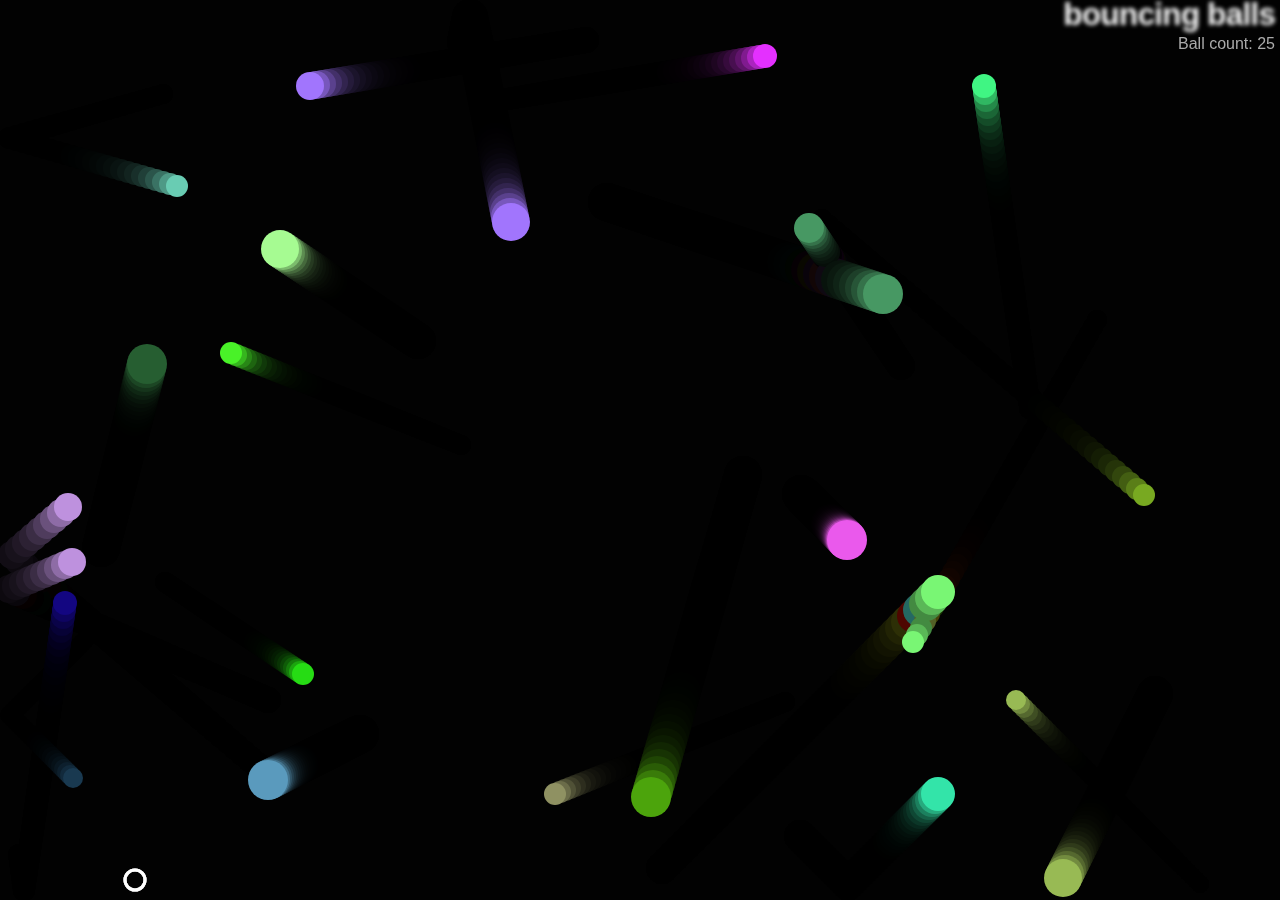
<file: bounceBall/index.html>
<!DOCTYPE html>
<html lang="en-US">
  <head>
    <meta charset="utf-8">
    <meta name="viewport" content="width=device-width">
    <title>Bouncing balls</title>
    <link rel="stylesheet" href="style.css">
  </head>

  <body>
    <h1>bouncing balls</h1>
    <canvas></canvas>

    <script src="main.js"></script>
  </body>
</html>
</file>
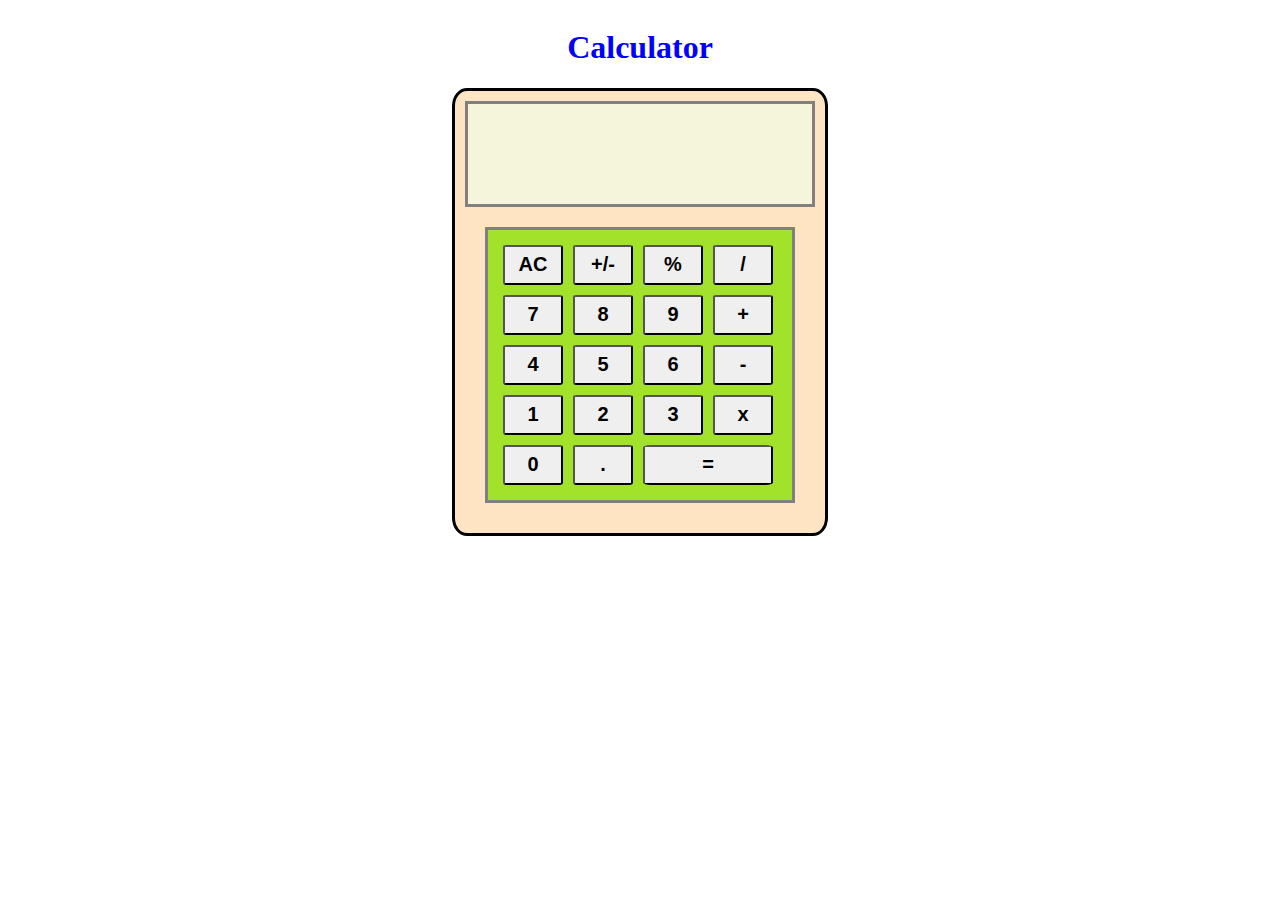
<file: calculator/index.html>
<!DOCTYPE html>
<html lang="en">
<head>
    <meta charset="UTF-8">
    <meta name="viewport" content="width=device-width, initial-scale=1.0">
    <title>Calculator</title>
    <link rel="stylesheet" href="style.css" type="text/css">
    <script src="./calculator.js" defer="defer"></script>
</head>
<body>
    <h1>Calculator</h1>
    <div class="calculator">
        <div class="display">


        </div>

        <div class="buttonContainer">


        </div>


    </div>
</body>
</html>
</file>
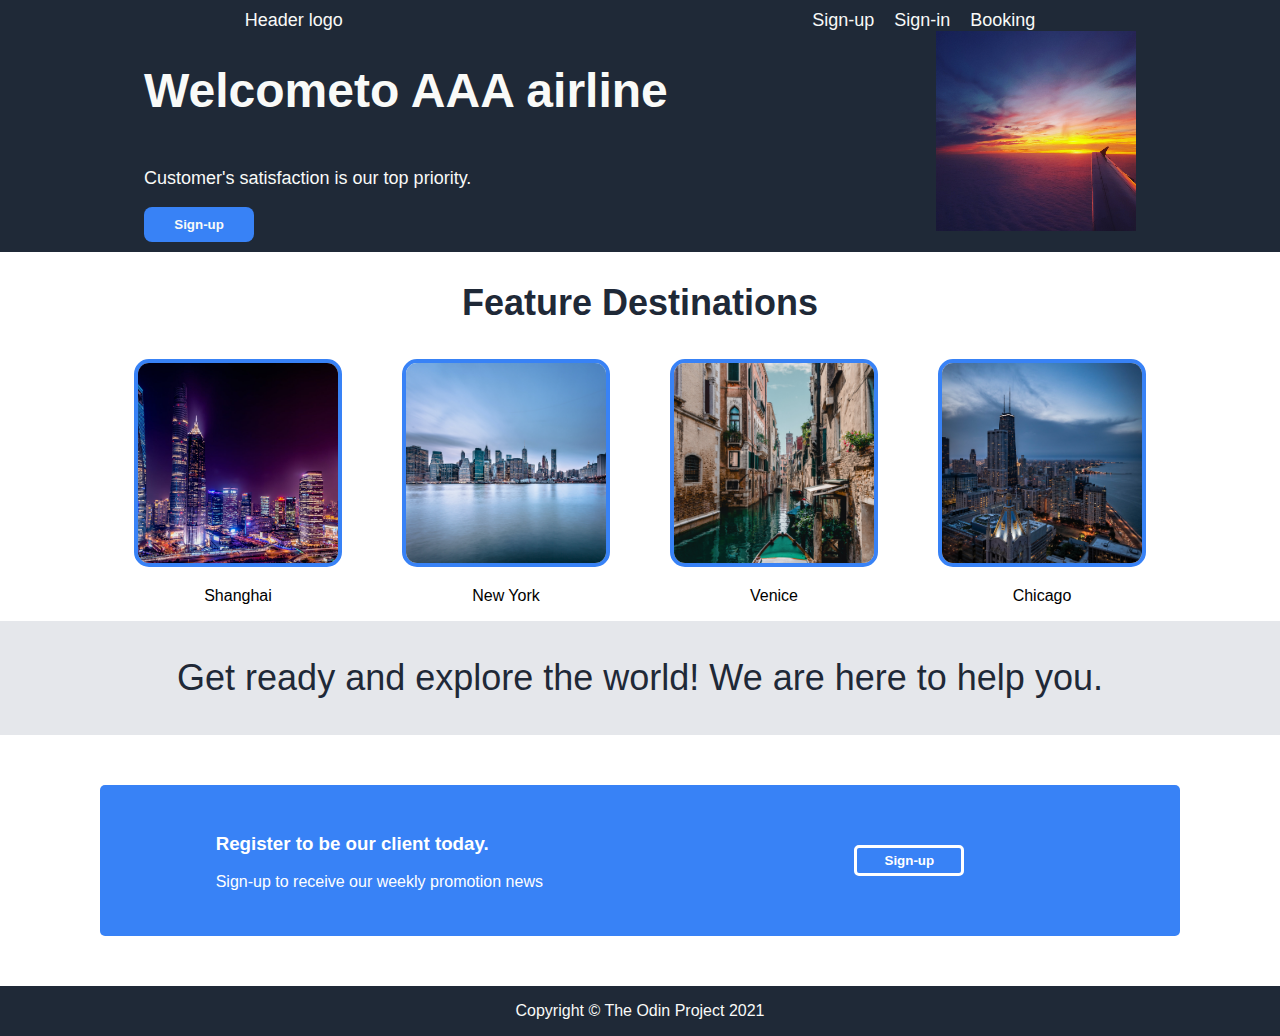
<file: landing-page/index.html>
<!DOCTYPE html>
<html lang="en">
<head>
    <meta charset="UTF-8">
    <meta name="viewport" content="width=device-width, initial-scale=1.0">
    <title>Flight Reservation </title>
    <link rel="stylesheet" href="./style.css"></link>
</head>
<body>
    <header>
            <nav class="header-nav">
                <div class="header-logo">Header logo</div>
                <ul class="header-link">                    
                    <li><a href="sign_up">Sign-up</a></li>
                    <li><a href="sign_in">Sign-in</a></li>
                    <li><a href="Boooking">Booking</a></li>
                </ul>
            </nav>

            <div class="header-content">
                <div class="content">
                    <h1>Welcometo AAA airline</h1>
                    <p>Customer's satisfaction is our top priority.</p>
                    <button>Sign-up</button>
                </div>

                <img src="./img/plane.jpg" alt="A plane image">
            </div>

    </header>
    
    <div class="body-content">
        <h2>Feature Destinations </h2>

        <div class="body-image">
            <div class="subImage"> 
                <img src="./img/shanghai.jpg" alt="Shanghai">
                <p>Shanghai</p>
            </div>

            <div class="subImage"> 
                <img src="./img/newyork.jpg" alt="New York">
                <p>New York</p>
            </div>

            <div class="subImage"> 
                <img src="./img/venice.jpg" alt="Venice">
                <p>Venice</p>
            </div>

            <div class="subImage"> 
                <img src="./img/chicago.jpg" alt="Chicago">
                <p>Chicago</p>
            </div>
        </div>
        
        
    </div>
     
    
    <div class="quote">
        <blockquote>Get ready and explore the world! We are here to help you.</blockquote>
    </div>


   <div class="sign-up">
    <div class="sign-up-text">
        <h3> Register to be our client today. </h3>
        <p>Sign-up to receive our weekly promotion news</p>
    </div>
    <button class="sign-up">Sign-up</button>
   </div>

    

    <footer>
        <p>Copyright © The Odin Project 2021</p>
    </footer>
</body>
</html>
</file>
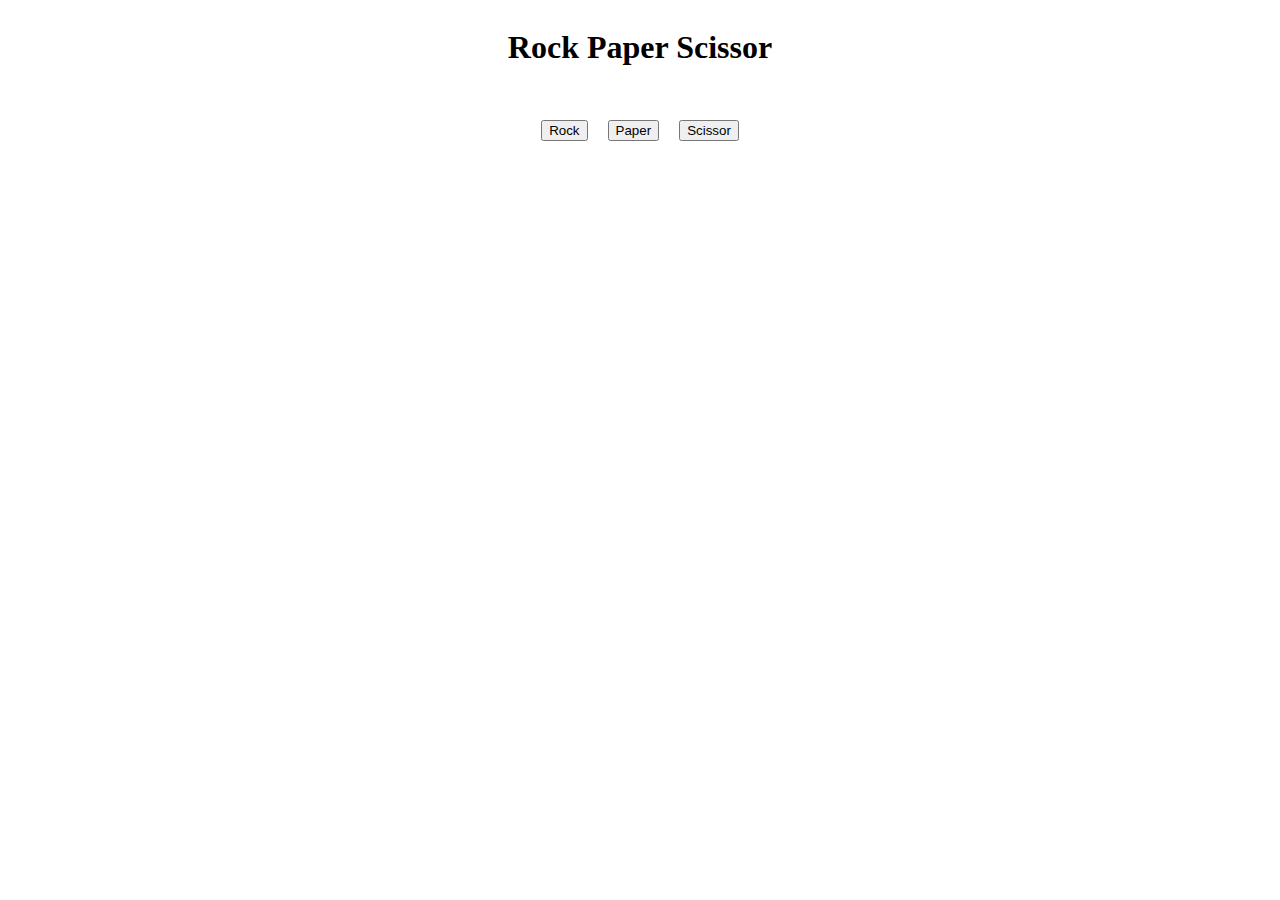
<file: rock_paper_scisor/index.html>
<!DOCTYPE html>
<html lang="en">
<head>
    <meta charset="UTF-8">
    <meta name="viewport" content="width=device-width, initial-scale=1.0">
    <title>RPS</title>
    <link rel="stylesheet" type="text/css" href="style.css" /> 
    <script src="rock.js" defer>    </script>
    
    
</head>
<body>
    <h1>Rock Paper Scissor</h1>
    <p class="text"></p>
    
   
</html>
</file>
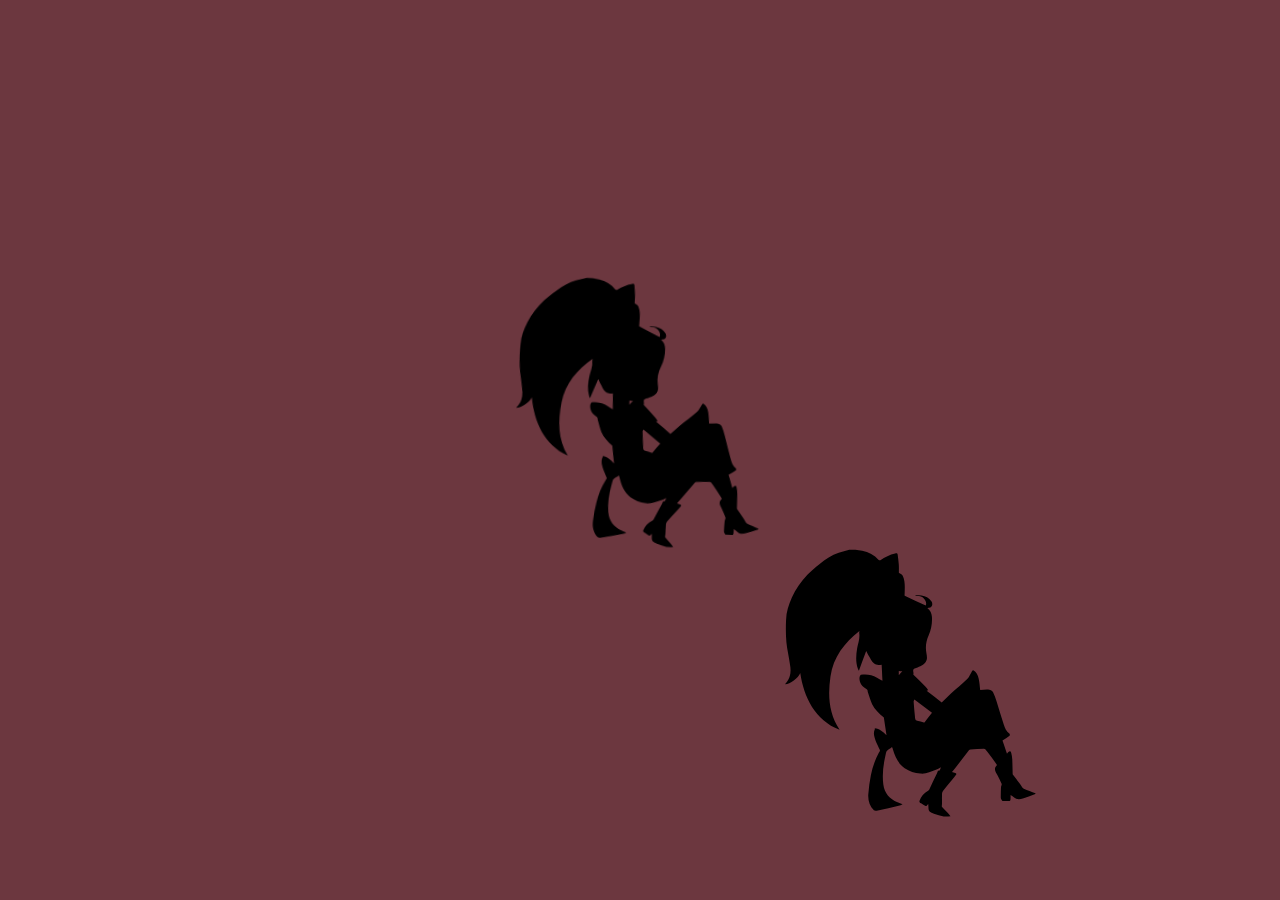
<file: sequencing-animation/index.html>
<!DOCTYPE html>
<html lang="en-US">
  <head>
    <meta charset="UTF-8">
    <meta name="viewport" content="width=device-width">
    <title>Sequencing animations</title>
    <script type="text/javascript" src="main.js" defer></script>
    <link href="style.css"rel="stylesheet">
  </head>

  <body>

    <div id="alice-container">
      <img id="alice1"  src="alice.svg" role="img" alt="silhouette of crouching long haired character in dress and short boots">
      <img id="alice2"  src="alice.svg" role="img" alt="silhouette of crouching long haired character in dress and short boots">
      <img id="alice3"  src="alice.svg" role="img" alt="silhouette of crouching long haired character in dress and short boots">
    </div>

  </body>

</html>
</file>
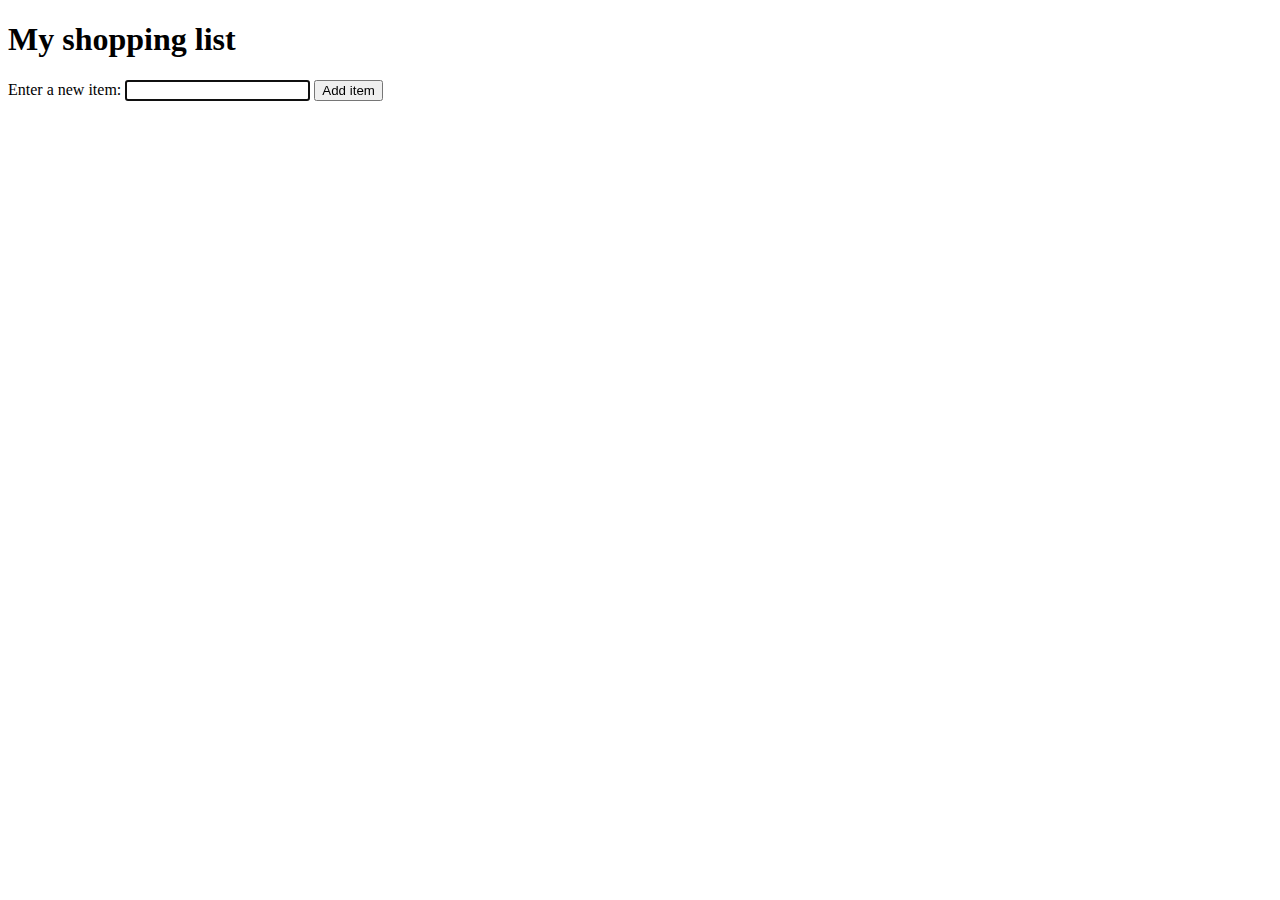
<file: shopping-list/shopping-list.html>
<!DOCTYPE html>
<html lang="en-US">
  <head>
    <meta charset="utf-8">
    <meta name="viewport" content="width=device-width, initial-scale=1.0">
    <title>Shopping list example</title>
    <style>
      li {
        margin-bottom: 10px;
      }

      li button {
        font-size: 8px;
        margin-left: 20px;
        color: #666;
      }
    </style>
  </head>
  <body>

    <h1>My shopping list</h1>

    <div>
      <label for="item">Enter a new item:</label>
      <input type="text" name="item" id="item">
      <button>Add item</button>
    </div>

    <ul>

    </ul>

    <script>


        
      const addBtn = document.querySelector("button");
      const input = document.querySelector("input");
      const ul = document.querySelector("ul");

      const errorP = document.createElement('p');
      const division = document.querySelector("div");
      division.appendChild(errorP); 

      input.focus();

      addBtn.addEventListener("click", addItem);

      function addItem(){

        if(input.value !==""){
          const li = document.createElement("li");
          const span = document.createElement("span");
          const delBtn = document.createElement("button");

          errorP.textContent = "";

          delBtn.textContent = "Delete";
          span.textContent = input.value.toLowerCase();
          input.value = "";

          li.appendChild(span);
          li.appendChild(delBtn);

          delBtn.addEventListener("click", ()=>{
            li.remove();
          });
          
          ul.appendChild(li);
          input.focus();
        }else{
          
          errorP.textContent = "Please enter an item";
          errorP.style.color ='red';
          
        }

      }
    </script>
  </body>
</html>
</file>
<file: bounceBall/style.css>
html, body {
  margin: 0;
}

html {
  font-family: 'Helvetica Neue', Helvetica, Arial, sans-serif;
  height: 100%;
}

body {
  overflow: hidden;
  height: inherit;
}

h1 {
  font-size: 2rem;
  letter-spacing: -1px;
  position: absolute;
  margin: 0;
  top: -4px;
  right: 5px;

  color: transparent;
  text-shadow: 0 0 4px white;
}

p {
  position: absolute;
  margin: 0;
  top: 35px;
  right: 5px;
  color: #aaa;
}
</file>
<file: calculator/style.css>
body{
    display: flex;
    flex-direction: column;
    justify-content: center;
    align-items: center;
}
div.calculator{
    display: flex;
    flex-direction: column;
    border: solid black;
    padding: 10px;
    width: 350px;
    background-color: bisque;
    border-radius: 4%;

}

.display, .buttonContainer{
    border: solid grey;
    margin: 20 px;
    padding: 10px;

}

.display{
   height: 80px;
   background-color: beige;
   text-align: right; 
   gap: 0;
}

.display > p{
    padding:0;
    margin: 0px;
    font-size: 40px;
    align-items: center;
}
.buttonContainer{
    display: flex;
    flex-direction: column;
    border: solid grey;
    margin: 20px;
    padding: 10px;
    background-color: rgb(162, 226, 43);
   

}

h1{
    color: blue;
}

button{
    width:60px;
    height:40px;
    margin: 5px;
    font-weight: bold;
    font-size: 20px;
    border-radius: 6%;
}

p.temporary{
    padding-top:0;
    padding-bottom: 0;
    opacity: 40%;
    font-size: 50px;
}

p.final{
    opacity: 100%;
    font-size: 50px;
    font-weight: bolder;
}

p#entry{
    text-align: left;
    padding-top:0;
    padding-bottom: 0;
    margin: 0;
}
button#\= {
    width:130px;
    
    
}
</file>
<file: landing-page/style.css>
body{        
    padding: 0px;
    margin: 0px;    
    font-family: 'Roboto', arial; 
    display: flex;
    flex-direction: column;
    align-items: stretch;
    text-align: center; 
    justify-content: space-between;  
    height: 100vh;
      
   
}

img{
    width: 500px;
    height: 200px;    
}

button{
    background-color: #3882F6;
    border-radius: 8px;
    color: #F9FAF8;
    text-align: center;
    width: 110px;
    border: none;
    padding: 10px;
    font-weight: bold
}

/*remove the bullet in a list*/
ul{
    list-style-type: none;
    padding: 0;
    margin: 0;
}

/*remove underline in a link */
a{
    text-decoration: none;
    color: #F9FAF8;
}

/*background color*/
header, footer{
    background-color: #1F2937;
    color: #F9FAF8
}

/* header formatting*/
header{
    display: flex;
    flex-direction: column;   
    padding: 10px;
    font-size: 18px; 
 
}

nav{
    display: flex;
    justify-content: space-around;
    
}

.header-link{
    display: flex;
    color: #E5E7EB;    
    gap: 20px;   
}

.header-content{
    display: flex;
    justify-content: space-around;
    
}

.content{
    display: flex;
    flex-direction: column;
    justify-content: center;
    align-items: flex-start;
   
}

h1{
    font-size: 48px;
    font-weight: extra-bold;      
}

.header-content img {
    width: 200px;
    height: 200px;
}

.content button{
    display: block;  
    ;
}

/*body content */
h2{
    font-size: 36px;
    font-weight: extra-bold;
    color: #1F2937;
}
.body-content{
    display: flex;
    flex-direction: column;
    justify-content: center;
    align-items: center;
}

.body-image{
    display: flex;
    justify-content: space-around;
    gap: 20px;
}

.body-image img{
    width: 200px;
    height: 200px;
    object-fit: cover;
    border: 4px solid #3882F6;
    border-radius: 15px;
    margin: 5px 20px 0px 20px;
}

/*Quotation*/
.quote{
    display: flex;
    flex-direction: column;
    background-color: #E5E7EB;
    font-size: 36px;
    font-weight: light;
    color: #1F2937;
}

 /*sign-up*/
 .sign-up{  
    background-color: #3882F6 ;  
    display:flex; 
    align-items: center; 
    margin: 50px 100px;
    padding: 10px 10px;
    border-radius: 5px;
    border-color: none;
    justify-content: space-around;
   
    
}
.sign-up-text{
    text-align: left;
    color: #fff;          
}

.sign-up button{
    color: #fff;
    border: solid;
    border-color: #fff;     
    padding: 5px 25px;
    
}
</file>
<file: rock_paper_scisor/style.css>
body{
    display: flex;
    flex-direction: column;
    align-items: center;
    justify-content: center;
    
   
}

div{
    display: flex;
    gap: 20px;
}
</file>
<file: sequencing-animation/style.css>
body {
  background: #6c373f;
  display: flex;
  justify-content: center;
  }

#alice-container {
  width: 90vh;
  display: grid;
  place-items: center;
  grid-template-areas:
    "a1 . ."
    ". a2 ."
    ". . a3";
}

#alice1 {
  grid-area: a1;
}

#alice2 {
  grid-area: a2;
}

#alice3 {
  grid-area: a3;
}
</file>
